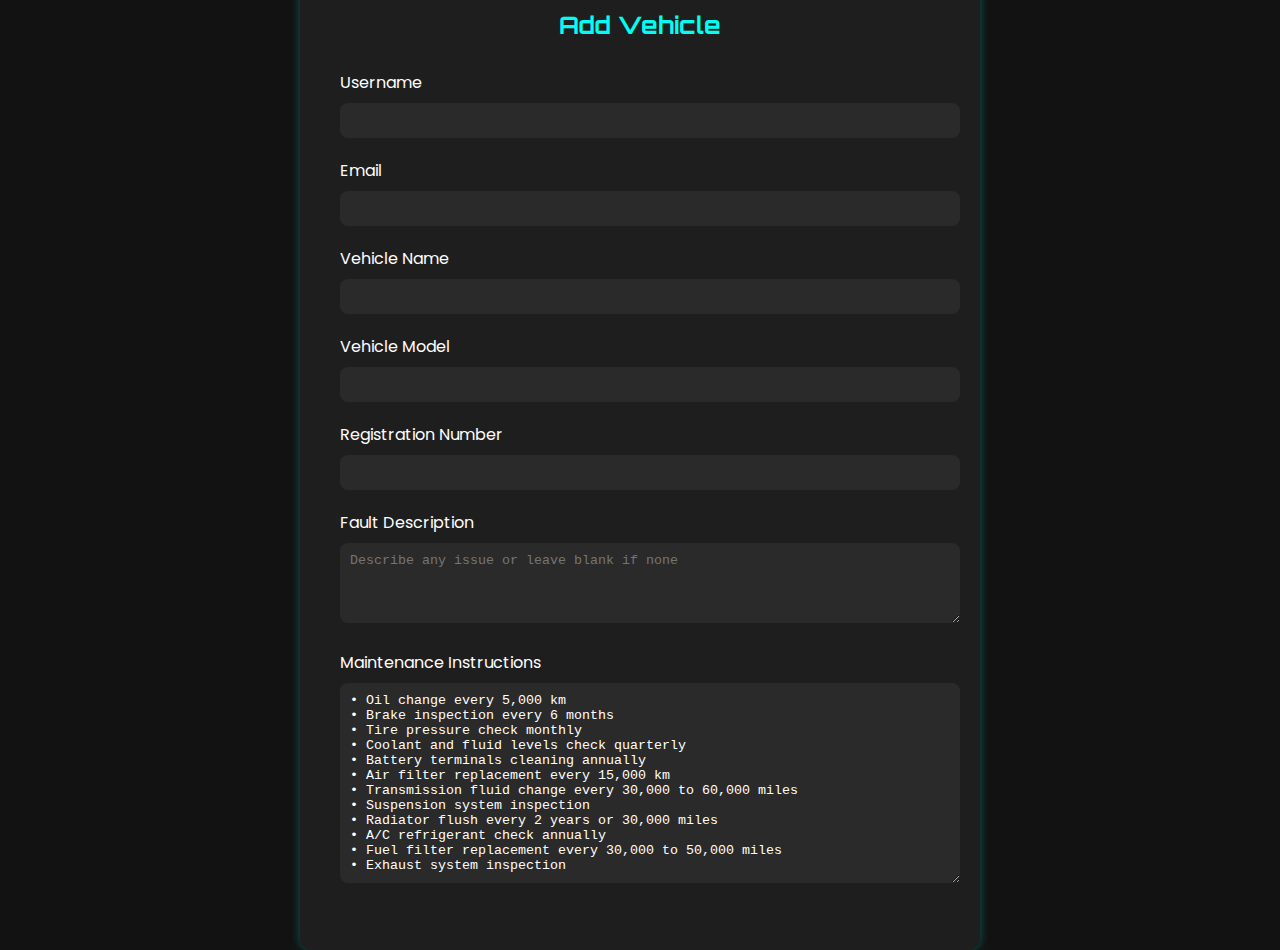
<file: templates/add_vehicle.html>
<!DOCTYPE html>
<html lang="en">
<head>
  <meta charset="UTF-8" />
  <meta name="viewport" content="width=device-width, initial-scale=1.0"/>
  <title>Add Vehicle | Vehicle Management</title>
  <link href="https://fonts.googleapis.com/css2?family=Orbitron:wght@600&family=Poppins:wght@400;600&display=swap" rel="stylesheet"/>
  <style>
    body {
      font-family: 'Poppins', sans-serif;
      background: #121212;
      color: #fff;
      display: flex;
      justify-content: center;
      align-items: center;
      height: 100vh;
      margin: 0;
    }
    .form-container {
      background-color: #1e1e1e;
      padding: 40px;
      border-radius: 12px;
      box-shadow: 0 0 10px rgba(0, 255, 255, 0.3);
      width: 90%;
      max-width: 600px;
    }
    h2 {
      text-align: center;
      color: #00fff2;
      font-family: 'Orbitron', sans-serif;
      margin-bottom: 30px;
    }
    .form-group {
      margin-bottom: 20px;
    }
    .form-group label {
      display: block;
      margin-bottom: 8px;
    }
    .form-group input,
    .form-group textarea {
      width: 100%;
      padding: 10px;
      border-radius: 8px;
      border: none;
      background-color: #2a2a2a;
      color: #fff;
    }
    .form-group input:focus,
    .form-group textarea:focus {
      outline: none;
      box-shadow: 0 0 6px #00fff2;
    }
  </style>
</head>
<body>

  <div class="form-container">
    <h2>Add Vehicle</h2>
    <form method="POST" action="{{ url_for('add_vehicle') }}">
      <!-- User Info -->
      <div class="form-group">
        <label for="username">Username</label>
        <input type="text" id="username" name="username" required />
      </div>

      <div class="form-group">
        <label for="email">Email</label>
        <input type="email" id="email" name="email" required />
      </div>

      <!-- Vehicle Details -->
      <div class="form-group">
        <label for="vehicle_name">Vehicle Name</label>
        <input type="text" id="vehicle_name" name="vehicle_name" required />
      </div>

      <div class="form-group">
        <label for="vehicle_model">Vehicle Model</label>
        <input type="text" id="vehicle_model" name="vehicle_model" required />
      </div>

      <div class="form-group">
        <label for="registration_number">Registration Number</label>
        <input type="text" id="registration_number" name="registration_number" required />
      </div>

      <div class="form-group">
        <label for="fault_description">Fault Description</label>
        <textarea id="fault_description" name="fault_description" rows="4" placeholder="Describe any issue or leave blank if none" oninput="updateMaintenance()"></textarea>
      </div>

      <!-- 🛠️ Maintenance Instructions -->
      <div class="form-group">
        <label for="maintenance_instructions">Maintenance Instructions</label>
        <textarea id="maintenance_instructions" name="maintenance_instructions" rows="12">
• Oil change every 5,000 km  
• Brake inspection every 6 months  
• Tire pressure check monthly  
• Coolant and fluid levels check quarterly  
• Battery terminals cleaning annually  
• Air filter replacement every 15,000 km  
• Transmission fluid change every 30,000 to 60,000 miles  
• Suspension system inspection  
• Radiator flush every 2 years or 30,000 miles  
• A/C refrigerant check annually  
• Fuel filter replacement every 30,000 to 50,000 miles  
• Exhaust system inspection
        </textarea>
      </div>

      <!-- Removed submit button -->
    </form>
  </div>

  <script>
    function updateMaintenance() {
      const fault = document.getElementById("fault_description").value.toLowerCase();
      const maintenanceField = document.getElementById("maintenance_instructions");

      if (fault.includes("brake")) {
        maintenanceField.value = "• Check brake pads and discs\n• Top up brake fluid\n• Inspect brake lines and hoses";
      } else if (fault.includes("engine")) {
        maintenanceField.value = "• Engine oil change\n• Spark plug inspection\n• Check coolant and air filter\n• Scan engine codes";
      } else if (fault.includes("tire") || fault.includes("tyre")) {
        maintenanceField.value = "• Check tire pressure\n• Rotate tires\n• Inspect tread depth\n• Check for punctures";
      } else if (fault.includes("battery")) {
        maintenanceField.value = "• Check battery charge level\n• Clean terminals\n• Test alternator output";
      } else if (fault.includes("light")) {
        maintenanceField.value = "• Replace faulty bulbs\n• Check wiring and fuses\n• Clean headlight covers";
      } else if (fault.includes("transmission")) {
        maintenanceField.value = "• Change transmission fluid\n• Inspect for fluid leaks\n• Check transmission filter\n• Inspect belts and hoses";
      } else if (fault.includes("suspension")) {
        maintenanceField.value = "• Inspect suspension components\n• Check steering components\n• Align wheels\n• Inspect ball joints and tie rods";
      } else if (fault.includes("coolant")) {
        maintenanceField.value = "• Check coolant level\n• Flush radiator every 2 years\n• Inspect radiator hoses\n• Check thermostat";
      } else if (fault.includes("ac")) {
        maintenanceField.value = "• Check refrigerant levels\n• Replace cabin air filter\n• Inspect A/C system for leaks";
      } else if (fault.includes("fuel")) {
        maintenanceField.value = "• Replace fuel filter\n• Clean fuel injectors\n• Inspect fuel lines for leaks";
      } else if (fault.includes("exhaust")) {
        maintenanceField.value = "• Inspect exhaust pipes\n• Check muffler and catalytic converter\n• Replace oxygen sensors";
      } else {
        maintenanceField.value = "• Oil change every 5,000 km\n• Brake inspection every 6 months\n• Tire pressure check monthly\n• Coolant and fluid levels check quarterly\n• Battery terminals cleaning annually\n• Air filter replacement every 15,000 km\n• Transmission fluid change every 30,000 to 60,000 miles\n• Suspension system inspection\n• Radiator flush every 2 years or 30,000 miles\n• A/C refrigerant check annually\n• Fuel filter replacement every 30,000 to 50,000 miles\n• Exhaust system inspection";
      }
    }
  </script>

</body>
</html>
</file>
